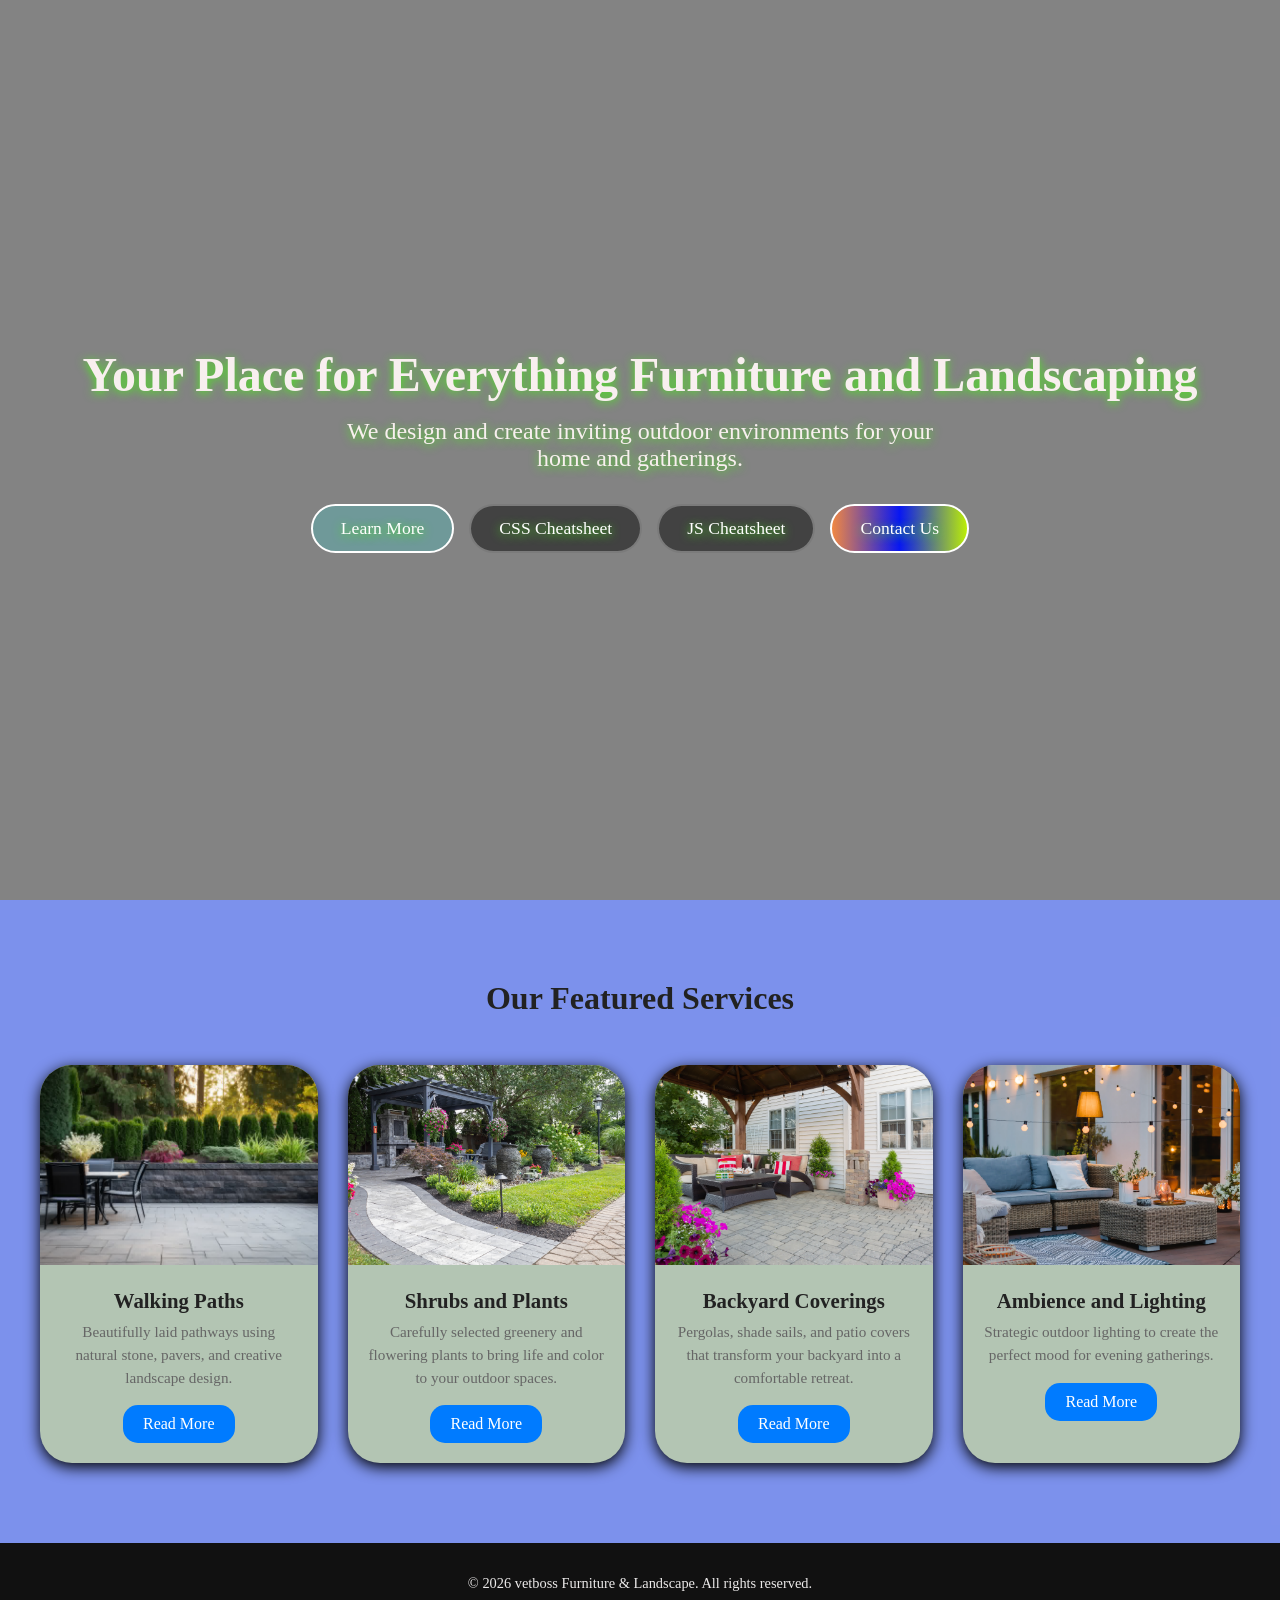
<file: DAY-2/index.html>
<!-- 
================================================================================
LINE 1: <!DOCTYPE html>
================================================================================
This is the HTML5 Document Type Declaration.
It must be the very first line of every HTML5 document.
It tells the browser to use modern HTML standards (not quirks mode).
Always use uppercase DOCTYPE for consistency (though lowercase also works).
-->
<!doctype html>

<!-- 
================================================================================
LINE 2: <html lang="en">
================================================================================
Root element of the entire HTML document.
The lang="en" attribute declares the primary language as English.
This improves accessibility (screen readers), SEO, and browser translation features.
Always include the lang attribute on the opening <html> tag.
-->
<html lang="en">
  <!-- 
================================================================================
LINE 3: <head>
================================================================================
Contains metadata and resources for the document.
Nothing inside <head> is displayed directly on the page.
It must come before the <body> tag.
-->
  <head>
    <!-- 
 ================================================================================
 LINE 4: <meta charset="UTF-8">
 ================================================================================
 Defines the character encoding as UTF-8.
 This supports almost all characters and emojis from every language.
 Should be placed early in the <head> section.
 Without it, special characters may display incorrectly. 
 -->
    <meta charset="UTF-8" />

    <!-- 
 ================================================================================
 LINE 5: <meta name="viewport" content="width=device-width, initial-scale=1.0">
 ================================================================================
 Critical meta tag for responsive (mobile-friendly) design.
 width=device-width → Uses the device's actual screen width.
 initial-scale=1.0 → Starts at 100% zoom (no auto-zoom on mobile).
 Essential for modern websites. Without it, mobile users see a zoomed-out version.
 -->
    <meta name="viewport" content="width=device-width, initial-scale=1.0" />

    <!-- 
 ================================================================================
 LINE 6: <title>Eras Furniture &amp; Landscape</title>
 ================================================================================
 Sets the text shown in the browser tab and search engine results.
 &amp; is the HTML entity for the ampersand (&) character.
 Always use entities for special characters in HTML text.
 Keep titles clear, concise, and descriptive (50-60 characters ideal).
 -->
    <title>vetboss Furniture &amp; Landscape</title>

    <!-- 
 ================================================================================
 LINE 7: <style>
 ================================================================================
 Opens the internal CSS section.
 All styling rules between <style> and </style> apply to this page only.
 For larger projects we move CSS to external .css files, but internal CSS 
 is excellent for teaching and small demos.
 -->
  <LINK REL="STYLESHEET" HREF="/DAY-4/STYLES.CSS" />
  </head>

  <!-- 
================================================================================
LINE 8 (after </head>): <body>
================================================================================
Contains all visible content of the webpage.
-->
  <body>
    <!-- 
 ================================================================================
 HERO SECTION (Full-screen video background)
 ================================================================================
 -->
    <section class="hero">
      <!-- 
 Video element with modern attributes:
 autoplay + muted + loop = common pattern for background videos
 playsinline = required for autoplay on iOS Safari
 -->
      <video autoplay muted loop playsinline>
        <!-- 
 Source file for the video.
 In a real project this path must point to an actual video file.
 -->
        <source src="/DAY-2/VIDEO/hero-inside-lobby-bg14.mp4" type="video/mp4" />
        <!-- Fallback text shown if browser doesn't support video -->
        Your browser does not support the video tag.
      </video>
      <div class="hero-content">
        <h1>Your Place for Everything Furniture and Landscaping</h1>
        <p>
          We design and create inviting outdoor environments for your home and
          gatherings.
        </p>
        <div class="hero-buttons">
          <!-- Internal link that scrolls to #cards section -->
          <a href="#cards" class="btn">Learn More</a>
          <!-- External links to other pages (cheatsheets) -->
          <a
            href="/DAY-2/CHEATSHEETS/COITB_CSS_Exam_helper.pdf"
            class="btn btn-dark"
            >CSS Cheatsheet</a
          >
          <a
            href="/DAY-2/CHEATSHEETS/COITB_JavaScript_Exam_helper.pdf"
            class="btn btn-dark"
            >JS Cheatsheet</a
          >
          <a href="/DAY-3/intake.html" class="btn btn-light">Contact Us</a>
        </div>
      </div>
    </section>

    <!-- 
 ================================================================================
 SERVICES / CARDS SECTION
 ================================================================================
 id="cards" is used by the "Learn More" button for smooth scrolling.
 -->



    <section id="cards" class="card-section">
      <h2>Our Featured Services</h2>
      <div class="card-container">

 <!-- Card 3 -->
        <div class="card">
          <img
            src="/DAY-2/IMAGE/outside-furniture-card.jpeg"
            alt="Walking Paths"
          />
          <div class="card-content">
            <h3>Walking Paths</h3>
            <p>
              Beautifully laid pathways using natural stone, pavers, and
              creative landscape design.
            </p>
            <a href="#">Read More</a>
          </div>
        </div>


        <!-- Card 1 -->
        <div class="card">
          <img
            src="/DAY-2/IMAGE/hero-landscaping-bg11.jpeg"
            alt="Shrubs and Plants"
          />
          <div class="card-content">
            <h3>Shrubs and Plants</h3>
            <p>
              Carefully selected greenery and flowering plants to bring life and
              color to your outdoor spaces.
            </p>
            <a href="#">Read More</a>
          </div>
        </div>

        <!-- Card 2 -->
        <div class="card">
          <img
            src="/DAY-2/IMAGE/outside-furniture-card-2.jpeg"
            alt="Backyard Coverings"
          />
          <div class="card-content">
            <h3>Backyard Coverings</h3>
            <p>
              Pergolas, shade sails, and patio covers that transform your
              backyard into a comfortable retreat.
            </p>
            <a href="#">Read More</a>
          </div>
        </div>

       

        <!-- Card 4 -->
        <div class="card">
          <img
            src="/DAY-2/IMAGE/outside-landscape-card.jpeg"
            alt="Ambience and Lighting"
          />
          <div class="card-content">
            <h3>Ambience and Lighting</h3>
            <p>
              Strategic outdoor lighting to create the perfect mood for evening
              gatherings.
            </p>
            <a href="#">Read More</a>
          </div>
        </div>
      </div>
    </section>

    <!-- 
 ================================================================================
 FOOTER SECTION
 ================================================================================
 -->
    <footer class="footer">
      <!-- 
 &copy; is the copyright symbol entity.
 <span id="year"></span> will be filled dynamically by JavaScript.
 -->
      <p>
        &copy; <span id="year"></span> vetboss Furniture &amp; Landscape. All
        rights reserved.
      </p>
    </footer>
 
    <!-- 
 ================================================================================
 JAVASCRIPT SECTION
 ================================================================================
 All interactive behavior is added here.
 -->
    <script>
      // Smooth scrolling for any link that starts with #
      document.querySelectorAll('a[href^="#"]').forEach(function (anchor) {
        anchor.addEventListener("click", function (e) {
          e.preventDefault(); // Stop default jump behavior
          var target = document.querySelector(this.getAttribute("href"));
          if (target) {
            target.scrollIntoView({ behavior: "smooth" }); // Smooth scroll animation
          }
        });
      });

      // Scroll-reveal animation for cards
      var cards = document.querySelectorAll(".card");

      function revealCards() {
        var triggerBottom = window.innerHeight * 0.85; // Trigger point (85% down the screen)
        cards.forEach(function (card) {
          var cardTop = card.getBoundingClientRect().top;
          if (cardTop < triggerBottom) {
            card.classList.add("show"); // Add .show class to trigger CSS animation
          }
        });
      }

      // Run animation on scroll and once on page load
      window.addEventListener("scroll", revealCards);
      revealCards();

      // Dynamically insert current year in footer
      document.getElementById("year").textContent = new Date().getFullYear();
    </script>
  </body>
</html>
</file>
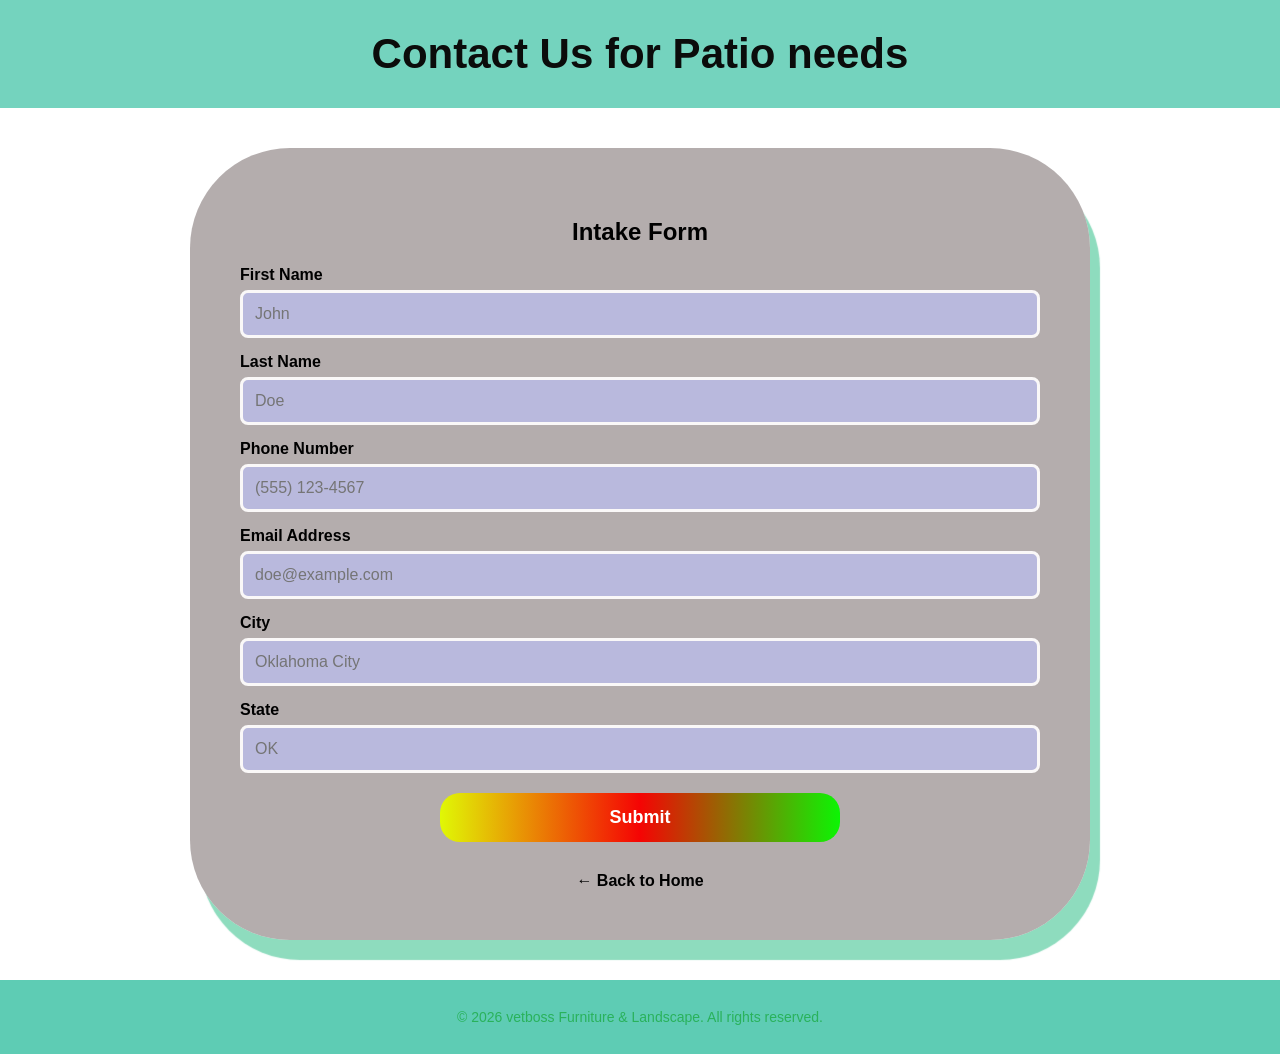
<file: DAY-3/intake.html>
<!-- 
  HTML5 Document Type Declaration.
  This tells the browser to render the page using modern HTML5 standards.
-->

<!doctype html>

<!-- 
  Root element of the HTML document.
  The lang="en" attribute improves accessibility and helps search engines 
  understand the language of the page.
-->
<html lang="en">
  <head>
    <!-- 
    Character encoding set to UTF-8.
    This ensures all characters (including special symbols and international text) 
    display correctly.
  -->
    <meta charset="UTF-8" />

    <!-- 
    Page title that appears in the browser tab and search engine results.
    Clear, descriptive titles improve SEO and user experience.
  -->
    <title>Contact Us - Intake Form</title>

    <!-- 
    Viewport meta tag.
    Makes the page responsive on mobile devices by controlling how the page 
    is scaled and sized on different screen widths.
  -->
    <meta name="viewport" content="width=device-width, initial-scale=1.0" />

    <!-- 
    Internal CSS styles begin here.
    Using <style> in the head is fine for small projects and learning.
    For larger projects, external CSS files are preferred.
  -->
    <style>
      /* 
      Body styles:
      - Light gray background (#f5f5f5)
      - Clean sans-serif font (Arial)
      - Removes default browser margin
    */
      body {
        background-color: TRANSPARENT;
        font-family: Arial, sans-serif;
        margin: 0;
      }

      .video-background {
        position: fixed;
        inset: 0;
        z-index: 0;
        overflow: hidden;
      }

      .video-background video {
        width: 100%;
        height: 100%;
        object-fit: cover;
      }
      /* 
      Header section styling:
      - Blue background (#3b82f6)
      - Generous padding for breathing room
      - Content centered horizontally
    */
      header {
        background-color: #5eccb4dc;
        color: rgb(17, 241, 9);
        padding: 30px;
        text-align: center;
        position: relative;
        z-index: 1;
      }

      /* 
      Main heading (h1) inside the header:
      - Removes default margin
      - Large, readable font size
      - White text for contrast on blue background
    */
      header h1 {
        margin: 0;
        font-size: 42px;
        color: rgb(11, 12, 11);
      }

      /* 
      Main content container:
      - Max width of 800px keeps content readable on large screens
      - Centered using margin: auto
      - White background creates a "card" effect
      - Subtle shadow adds depth
      - Rounded corners for modern look
    */
      main {
        max-width: 800px;
        margin: 40px auto;
        background: rgba(158, 149, 149, 0.767);
        padding: 50px 50px;
        border-radius: 100px;
        box-shadow: 10px 20px 1px rgba(30, 185, 126, 0.5);
        position: relative;
        z-index: 1;
      }

      /* 
      Form heading (h2):
      - Centered for visual balance
      - Bottom margin creates space before the form fields
    */
      h2 {
        text-align: center;
        margin-bottom: 20px;
      }

      /* 
      Label styling:
      - display: block makes each label appear on its own line
      - font-weight: bold improves readability
      - margin-top adds spacing between fields
    */
      label {
        display: block;
        margin-top: 15px;
        font-weight: bold;
        color: #000000;
      }

      /* 
      Input field styling:
      - width: 100% makes inputs fill the container
      - Good padding for comfortable typing
      - Light border and rounded corners for clean appearance
      - Larger font size improves mobile usability
    */
      input {
        display: block;
        box-sizing: border-box;
        width: 100%;
        padding: 12px;
        margin-top: 6px;
        margin-left: auto;
        margin-right: auto;
        border: 3px solid #faf8f8;
        border-radius: 8px;
        font-size: 16px;
        background-color: #bbbce9cc;
      }

      /* 
      Submit button styling:
      - Full width to match form fields
      - Blue background matching the header
      - Rounded pill shape (20px border-radius)
      - Bold text for emphasis
      - transition property enables smooth hover animation
    */
      button {
        display: block;
        box-sizing: border-box;
        margin-top: 20px;
        margin-left: auto;
        margin-right: auto;
        width: 50%;
        padding: 14px;
        background: linear-gradient(to right, #e0f805, #f50404, #0cf504);
        color: white;
        border: none;
        border-radius: 20px;
        font-size: 18px;
        font-weight: bold;
        cursor: pointer;
        transition: all 0.25s ease;
      }

      /* 
      Button hover effect:
      - translateY(-3px) makes the button appear to lift up
      - Adds a stronger shadow on hover
      - Creates a nice interactive feel
    */
      button:hover {
        transform: translateY(-10px);
        box-shadow: 0px 6px 10px rgba(0, 0, 0, 0.25);
      }

      /* 
      Back link styling:
      - display: block puts it on its own line
      - Centered text
      - Blue color matching the theme
      - Bold for visibility
      - text-decoration: none removes the underline
    */
      .back-link {
        display: block;
        margin-top: 30px;
        text-align: center;
        color: #000000;
        font-weight: bold;
        text-decoration: none;
      }

      /* 
      Footer styling:
      - Light gray background
      - Centered text
      - Smaller font size for secondary information
    */
      footer {
        background-color: #5eccb4;
        color: rgba(7, 160, 33, 0.603);
        text-align: center;
        padding: 15px;
        margin-top: 40px;
        font-size: 14px;
        position: relative;
        z-index: 1;
      }
    </style>
  </head>

  <body>
    <div class="video-background">
      <video autoplay muted loop playsinline>
        <source src="/DAY-2/VIDEO/hero-landscape-bg12.mp4" type="video/mp4" />
      </video>
    </div>
    <!-- 
    Page header section.
    Contains the main title of the page.
  -->
    <header>
      <h1>Contact Us for Patio needs</h1>
    </header>

    <!-- 
    Main content area.
    This is the primary content container on the page.
  -->
    <main>
      <h2>Intake Form</h2>

      <!-- 
      Form element.
      method="post" is appropriate for sending form data to a server.
      action="#" is a placeholder — in a real project this would point to 
      a backend script or API endpoint (e.g. action="/submit-form").
    -->
      <form action="#" method="post">
        <!-- 
        First Name field.
        The "for" attribute on the label matches the "id" on the input.
        This is important for accessibility (screen readers) and usability 
        (clicking the label focuses the input).
      -->
        <label for="firstName">First Name</label>
        <input
          type="text"
          id="firstName"
          name="firstName"
          placeholder="John"
          required
        />

        <!-- Last Name field -->
        <label for="lastName">Last Name</label>
        <input
          type="text"
          id="lastName"
          name="lastName"
          placeholder="Doe"
          required
        />
        <!-- 
        Phone Number field.
        type="tel" is the semantically correct type for phone numbers.
        It also triggers the numeric keyboard on mobile devices.
      -->
        <label for="phone">Phone Number</label>
        <input
          type="tel"
          id="phone"
          name="phone"
          placeholder="(555) 123-4567"
          required
        />

        <!-- 
        Email field.
        Using type="email" enables browser validation and brings up 
        the correct keyboard on mobile devices.
      -->
        <label for="email">Email Address</label>
        <input
          type="email"
          id="email"
          name="email"
          placeholder="doe@example.com"
          required
        />

        <!-- City field -->
        <label for="city">City</label>
        <input
          type="text"
          id="city"
          name="city"
          placeholder="Oklahoma City"
          required
        />

        <!-- 
        State field.
        maxlength="2" limits input to two characters (good for state abbreviations).
      -->
        <label for="state">State</label>
        <input
          type="text"
          id="state"
          name="state"
          placeholder="OK"
          maxlength="2"
          required
        />

        <!-- 
        Submit button.
        type="submit" tells the browser this button should submit the form.
      -->
        <button type="submit">Submit</button>
      </form>

      <!-- 
      Back to Home link.
      Using a semantic <a> tag with descriptive text.
      The &larr; creates a left arrow symbol.
    -->
      <a href="/DAY-2/index.html" class="back-link">&larr; Back to Home</a>
    </main>

    <!-- 
 ================================================================================
 FOOTER SECTION
 ================================================================================
 -->
    <footer class="footer">
      <!-- 
 &copy; is the copyright symbol entity.
 <span id="year"></span> will be filled dynamically by JavaScript.
 -->
      <p> &copy; <span id="year"></span> vetboss Furniture &amp; Landscape. All rights reserved.
      </p>
    </footer>

    <!-- 
    JavaScript to dynamically set the current year in the footer.
    This keeps the copyright year up-to-date without manual edits.
  -->
    <script>
      document.getElementById("year").textContent = new Date().getFullYear();
    </script>



  </body>
</html>
</file>
<file: DAY-4/STYLES.CSS>
* {
        /* Removes default margin from all elements (e.g. paragraphs, headings) */
        margin: 0;
        /* Removes default padding from all elements */
        padding: 0;
        /* Makes width and height calculations include padding and border */
        box-sizing: border-box;
      }

      /* 
 ================================================================================
 CSS SECTION: HERO SECTION
 ================================================================================
 The hero is the large full-screen introductory section with video background.
 */

      /* 
 .hero class styles the main hero container.
 position: relative allows child elements to be positioned absolutely inside it.
 */
      .hero {
        position: relative;
        /* 100% of the parent width */
        width: 100%;
        /* 100vh = 100% of the viewport height (full screen height) */
        height: 100vh;
        /* Hides any content that overflows the container */
        overflow: hidden;
      }

      /* 
 Styles the <video> element inside .hero.
 position: absolute removes it from normal flow so we can layer it.
 */
      .hero video {
        position: absolute;
        top: 0;
        left: 0;
        /* Ensures video covers the full width even if slightly cropped */
        min-width: 100%;
        /* Ensures video covers the full height even if slightly cropped */
        min-height: 100%;
        /* Scales the video nicely while maintaining aspect ratio */
        object-fit: cover;
        /* Places video behind other content (z-index layering) */
        z-index: 0;
      }

      /* 
 .hero::before creates a dark overlay on top of the video.
 This makes white text readable over the bright video. space
 */
      .hero::before {
        content: "";
        position: absolute;
        top: 0;
        left: 0;
        width: 100%;
        height: 100%;
        /* Semi-transparent black overlay (40% opacity) */
        background: rgba(10, 10, 10, 0.507);
        /* Places overlay above the video but below the text */
        z-index: 1;
      }

      /* 
 .hero-content holds the heading, paragraph, and buttons.
 position: relative + z-index: 2 brings it above the overlay.
 */
      .hero-content {
        position: relative;
        z-index: 2;
        color: rgb(248, 239, 239);
        text-align: center;
        /* Vertically centers the content using top + transform trick */
        top: 50%;
        transform: translateY(-50%);
        padding: 0 20px;
        /* Adds subtle shadow so text remains readable over video */
        text-shadow: 0 2px 10px rgba(74, 238, 25, 0.959);
      }

      /* Styles the main heading inside hero */
      .hero-content h1 {
        font-size: 3rem;
        margin-bottom: 1rem;
      }

      /* Styles the paragraph inside hero */
      .hero-content p {
        font-size: 1.5rem;
        margin-bottom: 2rem;
        max-width: 600px;
        /* Centers the paragraph horizontally */
        margin-left: auto;
        margin-right: auto;
      }

      /* Container for the call-to-action buttons */
      .hero-buttons {
        display: flex;
        justify-content: center;
        /* Allows buttons to wrap to next line on small screens */
        flex-wrap: wrap;
        gap: 15px;
      }

      /* 
 ================================================================================
 CSS SECTION: BUTTONS
 ================================================================================
 */

      /* Base button style used by both light and dark buttons */
      .btn {
        /* Removes default underline from links */
        text-decoration: none;
        /* Semi-transparent white background */
        background-color: rgba(32, 241, 241, 0.2);
        border: 2px solid white;
        color: white;
        padding: 12px 28px;
        font-size: 1.1rem;
        /* Makes buttons pill-shaped */
        border-radius: 50px;
        /* Smooth transition for hover effects */
        transition: all 0.3s ease;
        cursor: pointer;
        position: sticky;
      }

      /* Hover state for normal buttons */
      .btn:hover {
        background-color: white;
        color: black;
        /* Slightly enlarges button on hover */
      }

      /* Dark variant of the button */
      .btn-dark {
        background-color: rgba(0, 0, 0, 0.493);
        border-color: rgba(255, 255, 255, 0.3);
      }

      /* Hover state for dark buttons */
      .btn-dark:hover {
        background-color: black;
        color: white;
        border-color: white;
      }

      .btn-light {
        background: linear-gradient(to left, #bcee05, #0817f3, #f18842);
        color: rgb(255, 255, 255);
      }

      .btn-light:hover {
        background-color: white;
        color: black;
      }
      /* 
 ================================================================================
 CSS SECTION: CARD SECTION
 ================================================================================
 */

      .card-section {
        background-color: #2e4fe09f;
        padding: 80px 24px;
        text-align: center;
      }

      .card-section h2 {
        font-size: 2rem;
        margin-bottom: 48px;
        color: #222;
      }

      /* 
 .card-container uses CSS Grid for responsive card layout.
 repeat(auto-fit, minmax(260px, 1fr)) creates as many columns as fit,
 with each column at least 260px wide.
 */
      .card-container {
        display: grid;
        grid-template-columns: repeat(auto-fit, minmax(250px, 1fr));
        gap: 30px;
        max-width: 1200px;
        margin: 0 auto;
      }

      /* Individual card styling */
      .card {
        background-color: rgb(179, 197, 179);
        border-radius: 32px;
        box-shadow: 0 4px 15px rgba(0, 0, 0, 1);
        overflow: hidden;
        /* Initial state for scroll animation (hidden below) */
        /*transform: translateY(40px);*/
        opacity: 0;
        /* Smooth animation when .show class is added */
        transition:
          transform 0.6s ease,
          opacity 0.6s ease;
      }

      /* Class added by JavaScript when card scrolls into view */
      .card.show {
        opacity: 1;
      }

      /* Hover lift effect */
      .card:hover {
        /*transform: rotatex(50deg);*/
        box-shadow: 0 8px 20px rgba(0, 0, 0, 0.15);
      }

      .card img {
        width: 100%;
        height: 200px;
        object-fit: cover;
      }

      .card-content {
        padding: 20px;
      }

      .card-content h3 {
        font-size: 1.3rem;
        margin-bottom: 8px;
        color: #222;
      }

      .card-content p {
        font-size: 0.95rem;
        color: #666;
        line-height: 1.5;
        margin-bottom: 16px;
      }

      .card-content a {
        text-decoration: none;
        color: white;
        background-color: #007bff;
        padding: 10px 20px;
        border-radius: 15px;
        display: inline-block;
        transition: background-color 0.3s ease;
      }

      .card-content a:hover {
        background-color: #0056b3;
      }

      /* 
 ================================================================================
 CSS SECTION: FOOTER
 ================================================================================
 */

      .footer {
        background-color: #111;
        color: white;
        width: 100%;
        padding: 32px 24px;
        text-align: center;
      }

      .footer p {
        font-size: 0.9rem;
        color: #eceaea;
      }

      /* 
 ================================================================================
 CSS SECTION: RESPONSIVE DESIGN (MEDIA QUERY)
 ================================================================================
 Applies different styles when screen width is 640px or smaller.
 */
      @media (max-width: 640px) {
        .hero-content h1 {
          font-size: 2rem;
        }

        .hero-content p {
          font-size: 1rem;
        }

        .card-section {
          padding: 48px 16px;
        }
      }
</file>
